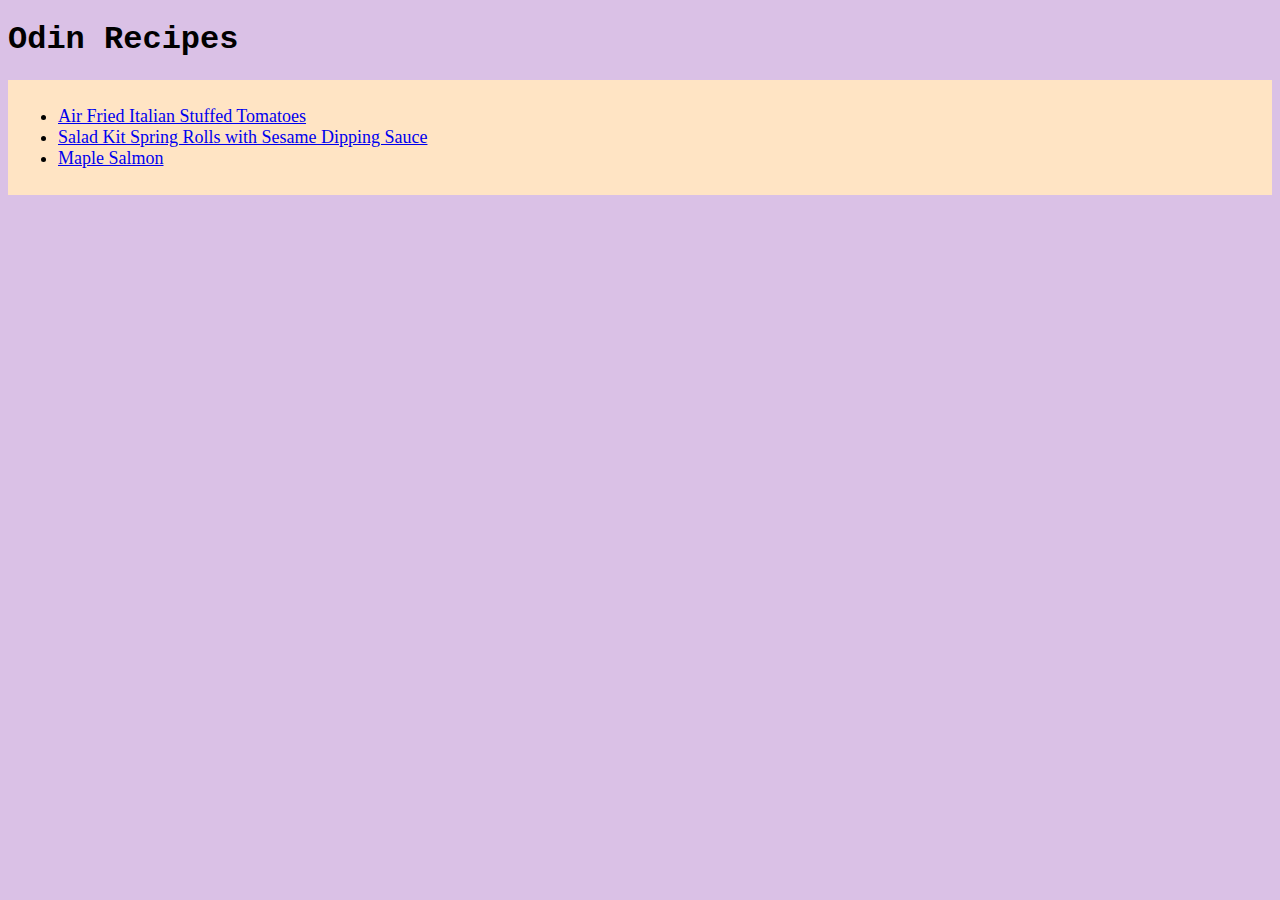
<file: index.html>
<!DOCTYPE html>
<html lang="us">
<head>
    <meta char="utf-8">
    <title>Odin Recipes</title>
    <link rel="stylesheet" href="styles.css">
</head>
<body>
    <h1>Odin Recipes</h1>
    <div class="section">
        <ul >
            <li class="list-item"><a href="./recipes/stuffed-tomatoes.html">Air Fried Italian Stuffed Tomatoes</a></li>
            <li class="list-item"><a href="./recipes/spring-rolls.html">Salad Kit Spring Rolls with Sesame Dipping Sauce</a></li>
            <li class="list-item"><a href="./recipes/maple-salmon.html">Maple Salmon</a></li>
        </ul>
    </div>
</body>

</html>
</file>
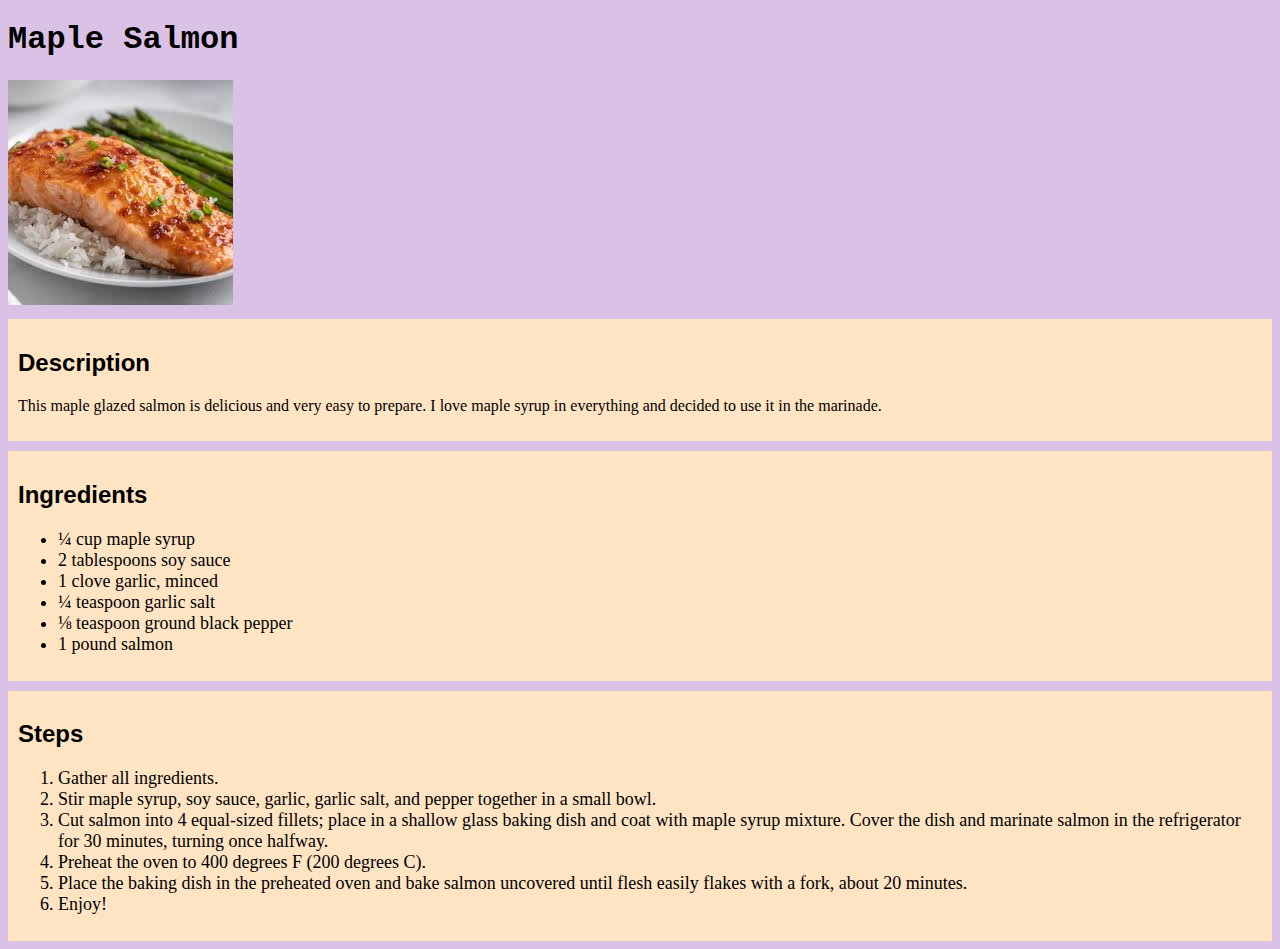
<file: recipes/maple-salmon.html>
<!DOCTYPE html>
<html lang="en">
<head>
    <meta charset="UTF-8">
    <meta name="viewport" content="width=device-width, initial-scale=1.0">
    <title>Maple Salmon</title>
    <link rel="stylesheet" href="../styles.css">
</head>
<body>
    <h1>Maple Salmon</h1>
    <img src="../images/maple-salmon.jpeg" alt="Salmon on a bed of green beans and rice">
    <div class="section">    
        <h2>Description</h2>
        <p>This maple glazed salmon is delicious and very easy to prepare. I love maple syrup in everything and decided to use it in the marinade. </p>
    </div>
    <div class="section">
        <h2>Ingredients</h2>
        <ul>
            <Li class="list-item">¼ cup maple syrup</Li>
            <Li class="list-item">2 tablespoons soy sauce</Li>
            <Li class="list-item">1 clove garlic, minced</Li>
            <Li class="list-item">¼ teaspoon garlic salt</Li>
            <Li class="list-item">⅛ teaspoon ground black pepper</Li>
            <Li class="list-item">1 pound salmon</Li>

        </ul>
    </div>
    <div class="section">
        <h2>Steps</h2>
        <ol>
            <li class="list-item">Gather all ingredients.</li>
            <li class="list-item">Stir maple syrup, soy sauce, garlic, garlic salt, and pepper together in a small bowl.</li>
            <Li class="list-item">Cut salmon into 4 equal-sized fillets; place in a shallow glass baking dish and coat with maple syrup mixture. Cover the dish and marinate salmon in the refrigerator for 30 minutes, turning once halfway.</Li>
            <Li class="list-item">Preheat the oven to 400 degrees F (200 degrees C).</Li>
            <li class="list-item">Place the baking dish in the preheated oven and bake salmon uncovered until flesh easily flakes with a fork, about 20 minutes.</li>
            <li class="list-item">Enjoy!</li>
        </ol>
    </div>

</body>
</html>
</file>
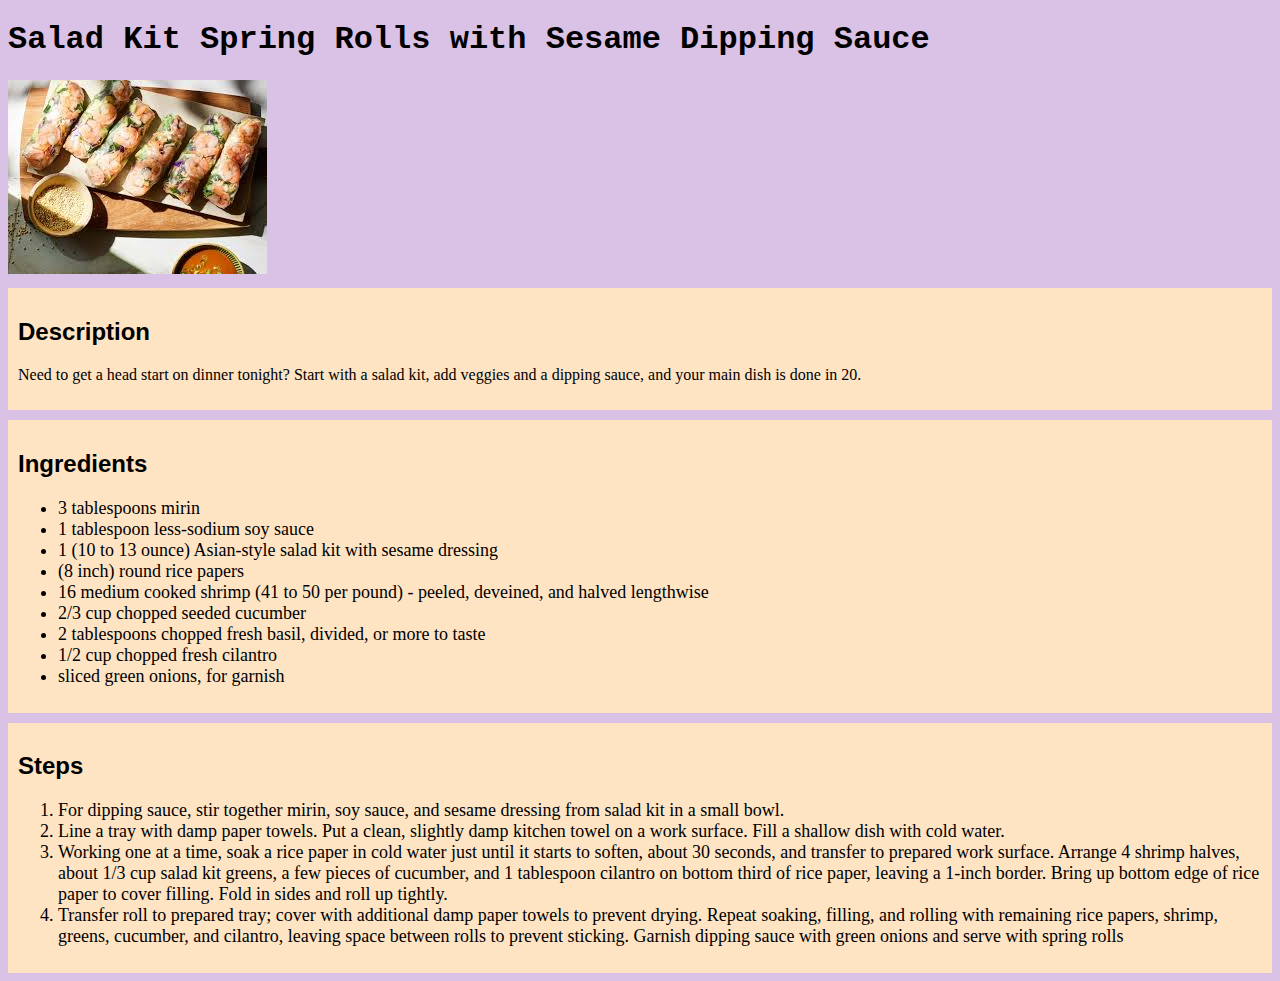
<file: recipes/spring-rolls.html>
<!DOCTYPE html>
<html lang="en">
<head>
    <meta charset="UTF-8">
    <meta name="viewport" content="width=device-width, initial-scale=1.0">
    <title>Salad Kit Spring Rolls with Sesame Dipping Sauce</title>
    <link rel="stylesheet" href="../styles.css">
</head>
<body>
    <h1>Salad Kit Spring Rolls with Sesame Dipping Sauce</h1>
    <img src="../images/spring-rolls.jpeg" alt="Spring rolls with shrimp and veggies">
    <div class="section">
        <h2>Description</h2>
        <p>Need to get a head start on dinner tonight? Start with a salad kit, add veggies and a dipping sauce, and your main dish is done in 20.</p>
    </div>
    <div class="section">
        <h2>Ingredients</h2>
        <ul>
            <Li class="list-item">3 tablespoons mirin</Li>
            <Li class="list-item">1 tablespoon less-sodium soy sauce</Li>
            <Li class="list-item">1 (10 to 13 ounce) Asian-style salad kit with sesame dressing</Li>
            <Li class="list-item"> (8 inch) round rice papers</Li>
            <Li class="list-item">16 medium cooked shrimp (41 to 50 per pound) - peeled, deveined, and halved lengthwise</Li>
            <Li class="list-item">2/3 cup chopped seeded cucumber</Li>
            <Li class="list-item">2 tablespoons chopped fresh basil, divided, or more to taste</Li>
            <Li class="list-item">1/2 cup chopped fresh cilantro</Li>
            <Li class="list-item">sliced green onions, for garnish</Li>
        </ul>
    </div>
    <div class="section">
        <h2>Steps</h2>
        <ol>
            <li class="list-item">For dipping sauce, stir together mirin, soy sauce, and sesame dressing from salad kit in a small bowl.</li>
            <li class="list-item">Line a tray with damp paper towels. Put a clean, slightly damp kitchen towel on a work surface. Fill a shallow dish with cold water. </li>
            <li class="list-item">Working one at a time, soak a rice paper in cold water just until it starts to soften, about 30 seconds, and transfer to prepared work surface. Arrange 4 shrimp halves, about 1/3 cup salad kit greens, a few pieces of cucumber, and 1 tablespoon cilantro on bottom third of rice paper, leaving a 1-inch border. Bring up bottom edge of rice paper to cover filling. Fold in sides and roll up tightly.</li>
            <li class="list-item">Transfer roll to prepared tray; cover with additional damp paper towels to prevent drying. Repeat soaking, filling, and rolling with remaining rice papers, shrimp, greens, cucumber, and cilantro, leaving space between rolls to prevent sticking. Garnish dipping sauce with green onions and serve with spring rolls</li>
        </ol>
    </div>

</body>
</html>
</file>
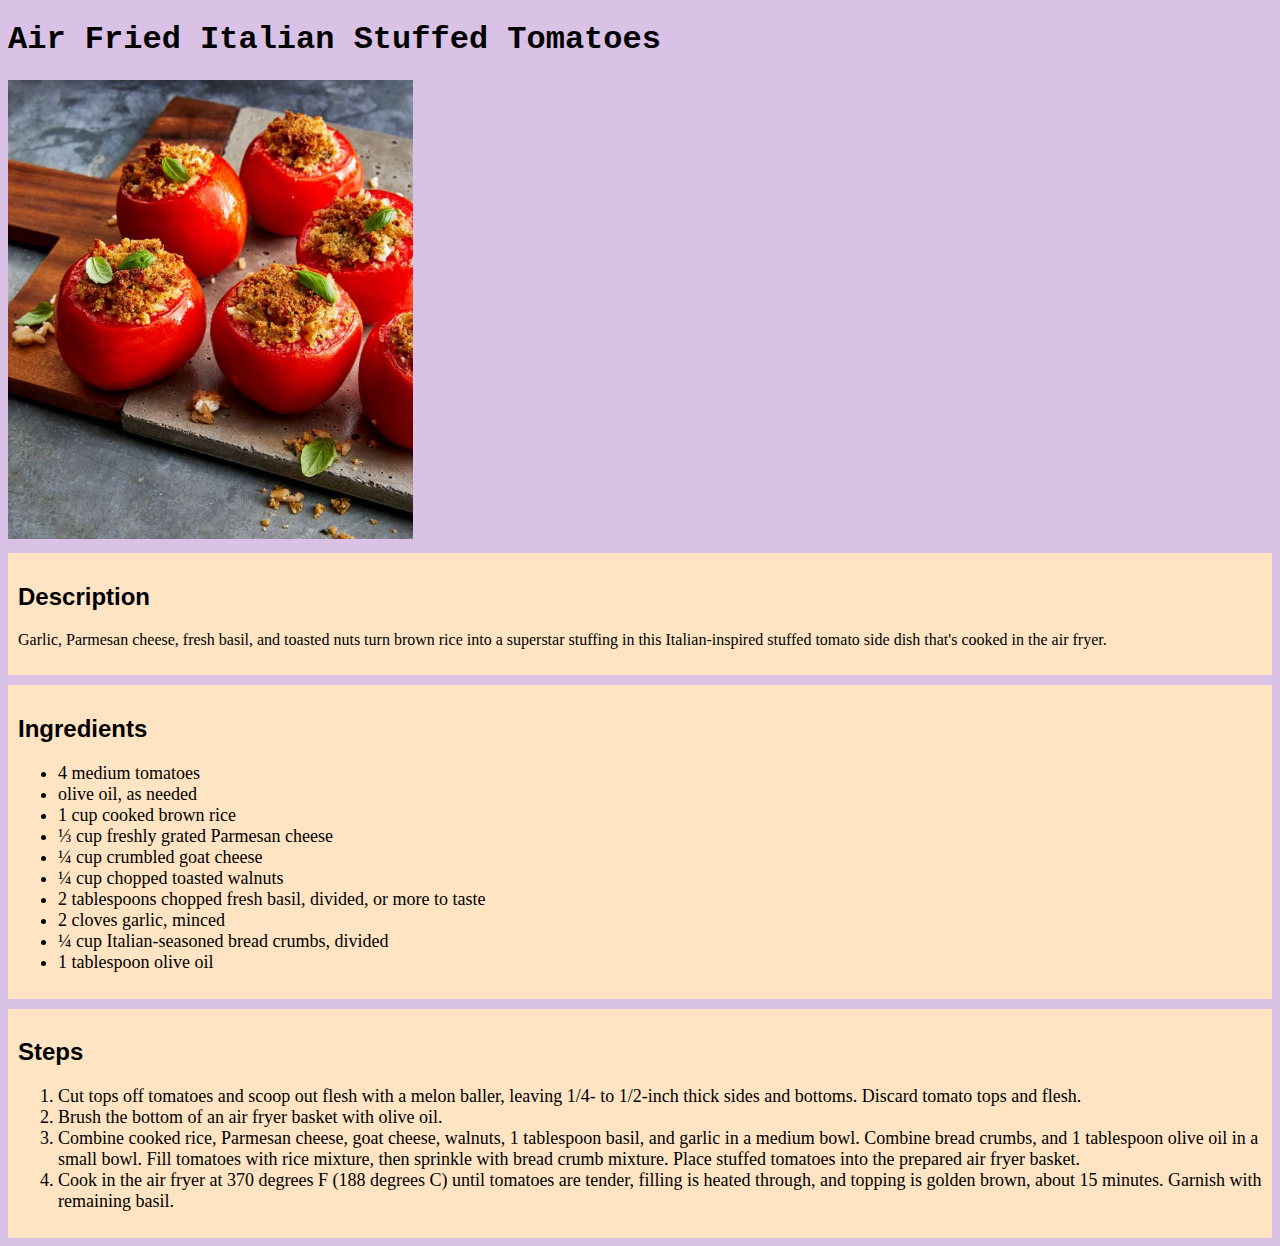
<file: recipes/stuffed-tomatoes.html>
<!DOCTYPE html>
<html lang="en">
<head>
    <meta charset="UTF-8">
    <meta name="viewport" content="width=device-width, initial-scale=1.0">
    <title>Air Fried Italian Stuffed Tomatoes</title>
    <link rel="stylesheet" href="../styles.css">
</head>
<body>
    <h1>Air Fried Italian Stuffed Tomatoes</h1>
    <img src="../images/stuffed-tomatoes.jpg" alt="Stuffed tomatoes topped with Basil" height="459" width="405">
    <div class="section">
        <h2>Description</h2>
        <p>Garlic, Parmesan cheese, fresh basil, and toasted nuts turn brown rice into a superstar stuffing in this Italian-inspired stuffed tomato side dish that's cooked in the air fryer.</p>
    </div>
    <div class="section">
        <h2>Ingredients</h2>
        <ul>
            <Li class="list-item">4 medium tomatoes</Li>
            <Li class="list-item">olive oil, as needed</Li>
            <Li class="list-item">1 cup cooked brown rice</Li>
            <Li class="list-item">⅓ cup freshly grated Parmesan cheese</Li>
            <Li class="list-item">¼ cup crumbled goat cheese</Li>
            <Li class="list-item">¼ cup chopped toasted walnuts</Li>
            <Li class="list-item">2 tablespoons chopped fresh basil, divided, or more to taste</Li>
            <Li class="list-item">2 cloves garlic, minced</Li>
            <Li class="list-item">¼ cup Italian-seasoned bread crumbs, divided</Li>
            <Li class="list-item">1 tablespoon olive oil</Li>
        </ul>
    </div>
    <div class="section">
        <h2>Steps</h2>
        <ol>
            <li class="list-item">Cut tops off tomatoes and scoop out flesh with a melon baller, leaving 1/4- to 1/2-inch thick sides and bottoms. Discard tomato tops and flesh.</li>
            <li class="list-item">Brush the bottom of an air fryer basket with olive oil.</li>
            <Li class="list-item">Combine cooked rice, Parmesan cheese, goat cheese, walnuts, 1 tablespoon basil, and garlic in a medium bowl. Combine bread crumbs, and 1 tablespoon olive oil in a small bowl. Fill tomatoes with rice mixture, then sprinkle with bread crumb mixture. Place stuffed tomatoes into the prepared air fryer basket.</Li>
            <Li class="list-item">Cook in the air fryer at 370 degrees F (188 degrees C) until tomatoes are tender, filling is heated through, and topping is golden brown, about 15 minutes. Garnish with remaining basil.</Li>
        </ol>
    </div>


</body>
</html>
</file>
<file: styles.css>
.list-item{
    font-size: 18px;
    color: black;
}

h1{
    font-size: 32px;
    font-family: 'Courier New', Courier, monospace;
}

h2{
    font-family: Impact, Haettenschweiler, 'Arial Narrow Bold', sans-serif;
}

.section{
    background-color: bisque;
    padding-top: 10px;
    padding-left: 10px;
    padding-right: 10px;
    padding-bottom: 10px;
    margin-top: 10px;
}

body {
    background-color: #dac1e6;
}
</file>
